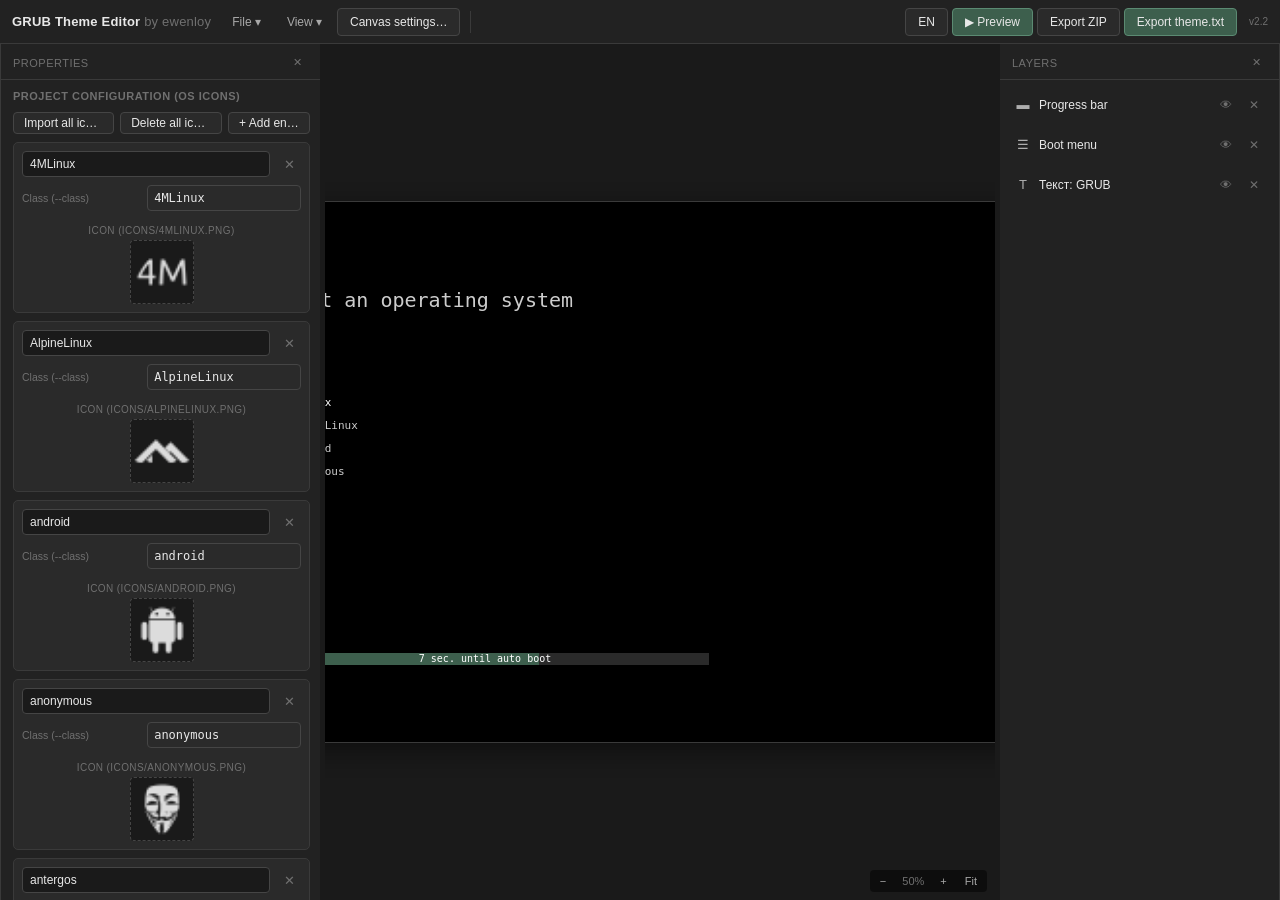
<file: index.html>
<!DOCTYPE html>
<html lang="ru">
<head>
<meta charset="UTF-8">
<title>GRUB Theme Editor by ewenloy</title>
<link rel="stylesheet" href="editor.css">

</head>
<body>
<div id="app">

  <div id="topbar">
    <div class="title">GRUB Theme Editor <span>by ewenloy</span></div>

    <div class="menu-item" id="menu-file">
      <button class="menu-btn" id="menu-file-btn">Файл ▾</button>
      <div class="menu-dropdown" id="menu-file-dropdown"></div>
    </div>
    <div class="menu-item" id="menu-view">
      <button class="menu-btn" id="menu-view-btn">Вид ▾</button>
      <div class="menu-dropdown" id="menu-view-dropdown"></div>
    </div>
    <button id="btn-canvas-props">Параметры холста…</button>

    <div class="divider"></div>

    <div id="top-toolbar">
      <span class="tb-label">ВСТАВКА</span>
      <button id="tb-add-menu">+ Меню</button>
      <button id="tb-add-progress">+ Прогресс-бар</button>
      <button id="tb-add-circular">+ Круг. прогресс</button>
      <button id="tb-add-label">+ Текст</button>
      <button id="tb-add-box">+ Прямоугольник</button>
      <button id="tb-add-image">+ Картинка</button>
      <input type="file" id="tb-image-file" accept="image/*" style="display:none;">
    </div>

    <div class="spacer"></div>

    <button id="btn-lang" title="Язык интерфейса / UI language">RU</button>
    <button id="btn-preview" title="Превью GRUB (как в Construct ▶)" style="background:var(--accent-dim);border-color:var(--accent);">▶ Превью</button>
    <button id="btn-export-zip">Экспорт ZIP</button>
    <button class="primary" id="btn-export">Экспорт theme.txt</button>
    <span style="font-size:10px;color:var(--text-2);margin-left:8px;user-select:none;" title="Версия сборки editor.js — если видна, код обновлён">v2.2</span>
  </div>

  <div id="main-row">

    <div id="inspector-wrap" class="panel-col" style="width:320px;">
      <div id="inspector" class="panel-col" style="flex:1;min-height:0;">
        <div class="panel-header"><span>Свойства</span><span class="close-x" data-panel="inspector-wrap">✕</span></div>
        <div id="inspector-body" style="overflow-y:auto;flex:1;"></div>
      </div>
    </div>

    <div class="splitter-v" data-resize="inspector-wrap"></div>

    <div id="canvas-wrap" class="panel-col" style="flex:1;">
      <div id="stage-shell">
        <canvas id="stage" width="960" height="540"></canvas>
      </div>
      <div class="zoom-hud">
        <button id="zoom-out">−</button>
        <span class="zoom-val" id="zoom-val">50%</span>
        <button id="zoom-in">+</button>
        <button id="zoom-fit">Fit</button>
      </div>
    </div>

    <div class="splitter-v" data-resize="right-wrap"></div>

    <div id="right-wrap" class="panel-col" style="width:280px;">
      <div id="project-tree-wrap" class="panel-col" style="flex:1;min-height:80px;">
        <div class="panel-header"><span>Проект</span><span class="close-x" data-panel="project-tree-wrap">✕</span></div>
        <div style="padding:6px 8px;display:flex;gap:6px;">
          <input id="project-tree-search" placeholder="Поиск…" style="flex:1;background:var(--bg-2);border:1px solid var(--border-light);color:var(--text-0);padding:5px 8px;border-radius:4px;font-size:11px;">
        </div>
        <div id="project-tree" style="overflow:auto;flex:1;padding:4px 6px;font-size:11.5px;line-height:1.5;"></div>
      </div>
      <div class="splitter-h" data-resize="project-tree-wrap"></div>
      <div id="layers" class="panel-col" style="height:45%;min-height:80px;">
        <div class="panel-header"><span>Слои</span><span class="close-x" data-panel="layers">✕</span></div>
        <div id="layer-list" style="overflow:auto;flex:1;"></div>
      </div>
    </div>

  </div>
</div>

<!-- контекстное меню правого клика по холсту -->
<div id="ctx-menu">
  <div id="ctx-layer-actions" style="display:none;">
    <div class="menu-hint" id="ctx-layer-name"></div>
    <div class="menu-row" data-ctx="front">На передний план</div>
    <div class="menu-row" data-ctx="forward">На уровень выше ↑</div>
    <div class="menu-row" data-ctx="backward">На уровень ниже ↓</div>
    <div class="menu-row" data-ctx="back">На задний план</div>
    <div class="menu-sep"></div>
    <div class="menu-row" data-ctx="duplicate">Дублировать</div>
    <div class="menu-row" data-ctx="delete" style="color:var(--danger);">Удалить</div>
    <div class="menu-sep"></div>
  </div>
  <div id="ctx-add-actions">
    <div class="menu-row" data-add="label">+ Текст</div>
    <div class="menu-row" data-add="menu">+ Меню загрузки</div>
    <div class="menu-row" data-add="box">+ Прямоугольник</div>
    <div class="menu-row" data-add="progress">+ Прогресс-бар</div>
    <div class="menu-row" data-add="circular">+ Круговой прогресс</div>
    <div class="menu-row" data-add="image">+ Картинка</div>
  </div>
  <div class="menu-sep" id="ctx-sep-canvas"></div>
  <div class="menu-row" id="ctx-canvas-props">Параметры холста…</div>
</div>

<!-- модалка экспорта theme.txt -->
<div id="modal-bg">
  <div id="modal">
    <div class="m-head"><h3>theme.txt</h3><span class="close-x" id="modal-close">✕</span></div>
    <div class="m-body"><pre id="export-text"></pre></div>
    <div class="m-foot">
      <button id="btn-copy">Копировать</button>
      <button class="primary" id="btn-download">Скачать theme.txt</button>
    </div>
  </div>
</div>

<!-- модалка Canvas Properties -->
<div id="cp-modal-bg">
  <div id="cp-modal">
    <div class="m-head"><h3>Параметры холста</h3><span class="close-x" id="cp-close">✕</span></div>
    <div class="m-body">

      <div class="cp-section-title">Холст</div>
      <div class="cp-grid">
        <label class="cp-label" for="cp-preset">Пресет GRUB</label>
        <select id="cp-preset"></select>

        <label class="cp-label" for="cp-width">Ширина (px)</label>
        <input type="number" id="cp-width" placeholder="1920">

        <label class="cp-label" for="cp-height">Высота (px)</label>
        <input type="number" id="cp-height" placeholder="1080">
      </div>

      <div class="cp-section-title">Фон</div>
      <div class="cp-grid">
        <label class="cp-label" for="cp-bgcolor">Цвет фона</label>
        <input type="color" id="cp-bgcolor">

        <label class="cp-label">Фоновое изображение</label>
        <div class="cp-btn-row">
          <button id="cp-bg-browse">Обзор…</button>
          <button id="cp-bg-remove" class="ghost">Убрать</button>
        </div>
        <input type="file" id="cp-bg-file" accept="image/*" hidden>

        <label class="cp-label" for="cp-bg-scale">Масштабирование</label>
        <select id="cp-bg-scale">
          <option value="stretch">stretch</option>
          <option value="crop">crop</option>
          <option value="padding">padding</option>
          <option value="fitwidth">fitwidth</option>
          <option value="fitheight">fitheight</option>
        </select>

        <label class="cp-label">Выравнивание</label>
        <div class="cp-split">
          <select id="cp-bg-halign"><option value="left">left</option><option value="center">center</option><option value="right">right</option></select>
          <select id="cp-bg-valign"><option value="top">top</option><option value="center">center</option><option value="bottom">bottom</option></select>
        </div>
      </div>

      <div class="cp-section-title with-toggle">
        <span>Заголовок (title-text)</span>
        <label class="cp-switch"><input type="checkbox" id="cp-title-on"><span></span></label>
      </div>
      <div class="cp-grid">
        <label class="cp-label" for="cp-title-text">Текст заголовка</label>
        <input type="text" id="cp-title-text" placeholder="Название темы">

        <label class="cp-label" for="cp-title-color">Цвет заголовка</label>
        <input type="color" id="cp-title-color" value="#ffffff">
      </div>

      <div class="cp-section-title with-toggle">
        <span>Terminal-box</span>
        <label class="cp-switch"><input type="checkbox" id="cp-term-on"><span></span></label>
      </div>
      <div class="cp-grid">
        <label class="cp-label">Картинка рамки (9-patch)</label>
        <div class="cp-btn-row">
          <button id="cp-term-browse">Обзор…</button>
          <button id="cp-term-remove" class="ghost">Убрать</button>
        </div>
        <input type="file" id="cp-term-file" accept="image/*" hidden>

        <label class="cp-label" for="cp-term-border">Толщина рамки (px)</label>
        <input type="number" id="cp-term-border" placeholder="12">
      </div>

      <div class="cp-term-grid">
        <div class="cp-mini-field"><label for="cp-term-left">Left %</label><input type="number" id="cp-term-left"></div>
        <div class="cp-mini-field"><label for="cp-term-top">Top %</label><input type="number" id="cp-term-top"></div>
        <div class="cp-mini-field"><label for="cp-term-width">Width %</label><input type="number" id="cp-term-width"></div>
        <div class="cp-mini-field"><label for="cp-term-height">Height %</label><input type="number" id="cp-term-height"></div>
      </div>

      <div class="cp-section-title">Экспорт</div>
      <div class="cp-grid">
        <label class="cp-label" for="cp-coord-mode">Формат координат</label>
        <select id="cp-coord-mode">
          <option value="percent">проценты (25%)</option>
          <option value="px">пиксели (480)</option>
        </select>
      </div>

    </div>
    <div class="m-foot">
      <button id="cp-cancel">Отмена</button>
      <button class="primary" id="cp-ok">OK</button>
    </div>
  </div>
</div>

<div id="preview-bg" style="position:fixed;inset:0;background:rgba(0,0,0,0.85);display:none;align-items:center;justify-content:center;z-index:200;flex-direction:column;gap:12px;padding:20px;">
  <div style="display:flex;gap:8px;align-items:center;flex-wrap:wrap;justify-content:center;">
    <span style="font-size:12.5px;color:var(--text-0);font-weight:600;">Превью GRUB</span>
    <span id="preview-info" style="font-size:11px;color:var(--text-2);font-family:var(--mono);"></span>
    <label style="font-size:11px;color:var(--text-2);display:flex;gap:4px;align-items:center;">timeout <input id="preview-timeout" type="number" min="3" max="60" value="10" style="width:52px;background:var(--bg-2);border:1px solid var(--border-light);color:var(--text-0);padding:3px 6px;border-radius:4px;"></label>
    <button id="preview-close" style="margin-left:12px;">Закрыть</button>
  </div>
  <div style="background:#000;border:1px solid #333;border-radius:4px;overflow:hidden;max-width:92vw;max-height:82vh;display:flex;align-items:center;justify-content:center;">
    <canvas id="preview-canvas"></canvas>
  </div>
  <div style="font-size:11px;color:var(--text-2);max-width:720px;text-align:center;">Рендер приближён к GRUB (моноширинный шрифт, целые %, без скруглений). Для точного — тест в QEMU. Esc — закрыть.</div>
</div>
<script src="fflate.js"></script>
<script src="default-icons-data.js"></script>
<script src="lang-data.js"></script>
<script src="i18n.js"></script>
<script src="editor.js"></script>
<script>
document.getElementById('btn-preview').addEventListener('click', ()=>{ if(typeof openPreview==='function') openPreview(); });
document.getElementById('preview-close').addEventListener('click', ()=>{ if(typeof closePreview==='function') closePreview(); else document.getElementById('preview-bg').style.display='none'; });
document.getElementById('preview-bg').addEventListener('click', (e)=>{ if(e.target.id==='preview-bg'){ if(typeof closePreview==='function') closePreview(); else e.currentTarget.style.display='none'; } });
window.addEventListener('keydown', (e)=>{ if(e.key==='Escape'){ if(typeof closePreview==='function') closePreview(); else document.getElementById('preview-bg').style.display='none'; } });
</script>
</body>
</html>
</file>
<file: editor.css>
:root{
    --bg-0:#1a1a1a;
    --bg-1:#222222;
    --bg-2:#2a2a2a;
    --bg-3:#333333;
    --border:#3a3a3a;
    --border-light:#454545;
    --text-0:#e8e8e8;
    --text-1:#a8a8a8;
    --text-2:#707070;
    --accent:#5b8a72;
    --accent-dim:#3d5f4d;
    --danger:#a85b5b;
    --mono: "SF Mono","Cascadia Code","Consolas",monospace;
    --sans: -apple-system,"Segoe UI",sans-serif;
  }
  *{box-sizing:border-box;}
  html,body{
    margin:0;height:100%;
    background:var(--bg-0);
    color:var(--text-0);
    font-family:var(--sans);
    font-size:13px;
    overflow:hidden;
    user-select:none;
  }
  input, textarea{user-select:text;}
  #app{display:flex;flex-direction:column;height:100vh;}
  #main-row{display:flex;flex:1;min-height:0;}
  .splitter-v{width:5px;flex-shrink:0;background:var(--bg-0);cursor:col-resize;}
  .splitter-v:hover, .splitter-v.active{background:var(--accent-dim);}
  .splitter-h{height:5px;flex-shrink:0;background:var(--bg-0);cursor:row-resize;}
  .splitter-h:hover, .splitter-h.active{background:var(--accent-dim);}
  .panel-col{display:flex;flex-direction:column;min-width:0;min-height:0;overflow:hidden;}
  #inspector{display:flex;flex-direction:column;}
  /* ---------- TOPBAR ---------- */
  #topbar{
    height:44px;flex-shrink:0;
    display:flex;align-items:center;gap:4px;
    padding:0 12px;
    background:var(--bg-1);
    border-bottom:1px solid var(--border);
  }
  #topbar .title{font-weight:600;color:var(--text-0);letter-spacing:0.2px;white-space:nowrap;margin-right:6px;}
  #topbar .title span{color:var(--text-2);font-weight:400;}
  #topbar .spacer{flex:1;}
  #topbar .divider{width:1px;height:22px;background:var(--border);margin:0 6px;flex-shrink:0;}
  #top-toolbar{display:none;align-items:center;gap:4px;flex-shrink:0;min-width:0;}
  #top-toolbar .tb-label{font-size:10px;color:var(--text-2);letter-spacing:0.5px;margin-right:4px;white-space:nowrap;flex-shrink:0;}
  #top-toolbar button{padding:5px 10px;font-size:11.5px;}
  #top-toolbar button:disabled{opacity:.35;pointer-events:none;filter:grayscale(.3);}
  #ctx-add-actions .menu-row.disabled{opacity:.35;pointer-events:none;}
  #ctx-menu .menu-row.disabled{opacity:.35;pointer-events:none;}
  button{
    background:var(--bg-2);
    border:1px solid var(--border-light);
    color:var(--text-0);
    padding:6px 12px;
    border-radius:4px;
    font-size:12px;
    cursor:pointer;
    font-family:var(--sans);
    white-space:nowrap;
  }
  button:hover{background:var(--bg-3);}
  button.primary{background:var(--accent-dim);border-color:var(--accent);}
  button.primary:hover{background:var(--accent);}
  button:active{transform:translateY(1px);}
  input[type=file]{display:none;}

  /* ---------- MENU BAR (File / Вид) ---------- */
  .menu-item{position:relative;}
  .menu-btn{
    background:transparent;border:1px solid transparent;
    color:var(--text-1);
    padding:6px 10px;
    font-size:12px;border-radius:4px;
  }
  .menu-btn:hover, .menu-item.open .menu-btn{background:var(--bg-2);color:var(--text-0);}
  .menu-dropdown{
    position:absolute;top:calc(100% + 4px);left:0;
    background:var(--bg-2);
    border:1px solid var(--border-light);
    border-radius:5px;
    min-width:210px;
    box-shadow:0 8px 24px rgba(0,0,0,0.5);
    padding:4px;
    display:none;
    z-index:60;
  }
  .menu-item.open > .menu-dropdown{display:block;}
  /* сабменю импорта — только при ховере/открытии родителя, не всегда */
  #submenu-import > .menu-dropdown{display:none;}
  #submenu-import.open > .menu-dropdown,
  #submenu-import:hover > .menu-dropdown{display:block;}
  .menu-row{
    display:flex;align-items:center;justify-content:space-between;gap:14px;
    padding:7px 8px;border-radius:4px;
    cursor:pointer;font-size:12px;color:var(--text-0);
  }
  .menu-row:hover{background:var(--bg-3);}
  .menu-row .kbd{color:var(--text-2);font-size:10.5px;font-family:var(--mono);}
  .menu-check{display:flex;align-items:center;gap:8px;padding:7px 8px;border-radius:4px;cursor:pointer;font-size:12px;color:var(--text-0);}
  .menu-check:hover{background:var(--bg-3);}
  .menu-check .box{
    width:14px;height:14px;border-radius:3px;
    border:1px solid var(--border-light);
    display:flex;align-items:center;justify-content:center;
    font-size:10px;flex-shrink:0;background:var(--bg-0);
  }
  .menu-check.checked .box{background:var(--accent-dim);border-color:var(--accent);color:var(--text-0);}
  .menu-sep{height:1px;background:var(--border);margin:4px 2px;}

  /* ---------- CANVAS CONTEXT MENU ---------- */
  #ctx-menu{
    position:fixed;
    background:var(--bg-2);
    border:1px solid var(--border-light);
    border-radius:5px;
    min-width:210px;
    box-shadow:0 8px 24px rgba(0,0,0,0.5);
    padding:4px;
    display:none;
    z-index:70;
  }
  #ctx-menu.show{display:block;}
  #ctx-menu .menu-row{padding:7px 10px;}
  #ctx-menu .menu-row.disabled{opacity:0.35;pointer-events:none;}
  #ctx-menu .menu-hint{padding:2px 10px 6px;font-size:10px;color:var(--text-2);}

  /* ---------- LAYERS ---------- */
  #layers{background:var(--bg-1);border-right:1px solid var(--border);}
  .panel-header{
    padding:10px 12px 8px;
    font-size:11px;color:var(--text-2);
    text-transform:uppercase;letter-spacing:0.5px;
    border-bottom:1px solid var(--border);
    display:flex;justify-content:space-between;align-items:center;
    flex-shrink:0;
  }
  .panel-header button{padding:2px 8px;font-size:14px;line-height:1;}
  .panel-header .close-x{cursor:pointer;color:var(--text-2);padding:2px 6px;border-radius:3px;}
  .panel-header .close-x:hover{background:var(--bg-3);color:var(--danger);}
  #layer-list{overflow-y:auto;flex:1;padding:6px;}
  .layer-item{
    display:flex;align-items:center;gap:8px;
    padding:8px 8px;border-radius:4px;cursor:pointer;
    margin-bottom:2px;border:1px solid transparent;
  }
  .layer-item:hover{background:var(--bg-2);}
  .layer-item.active{background:var(--bg-2);border-color:var(--accent);}
  .layer-item .icon{width:16px;height:16px;flex-shrink:0;opacity:0.7;text-align:center;}
  .layer-item .name{flex:1;font-size:12px;color:var(--text-0);white-space:nowrap;overflow:hidden;text-overflow:ellipsis;}
  .layer-item .vis{
    width:20px;height:20px;display:flex;align-items:center;justify-content:center;
    color:var(--text-2);border-radius:3px;font-size:12px;
  }
  .layer-item .vis:hover{background:var(--bg-3);color:var(--text-0);}
  .layer-item.hidden{opacity:0.4;}
  .layer-item.dragging{opacity:0.45;border-color:var(--accent);}
  .layer-item.drop-before{box-shadow:0 -2px 0 var(--accent);}
  .layer-item.drop-after{box-shadow:0 2px 0 var(--accent);}
  .layer-item{cursor:grab;}
  .layer-item:active{cursor:grabbing;}

  /* ---------- CANVAS ---------- */
  #canvas-wrap{
    background:var(--bg-0);
    display:flex;align-items:center;justify-content:center;
    overflow:auto;position:relative;padding:20px;
  }
  #canvas-wrap.panning{cursor:grabbing !important;}
  #canvas-wrap.panning *{cursor:grabbing !important;}
  #stage-shell{position:relative;box-shadow:0 0 0 1px var(--border), 0 8px 30px rgba(0,0,0,0.5);flex-shrink:0;}
  #stage{display:block;background:#000;cursor:default;}
  .zoom-hud{
    position:absolute;bottom:8px;right:8px;
    display:flex;gap:2px;background:rgba(0,0,0,0.5);border-radius:4px;padding:2px;
  }
  .zoom-hud button{padding:3px 8px;font-size:11px;background:transparent;border:none;color:var(--text-1);}
  .zoom-hud button:hover{background:var(--bg-3);color:var(--text-0);}
  .zoom-hud .zoom-val{padding:3px 6px;font-size:11px;color:var(--text-2);}

  /* ---------- INSPECTOR ---------- */
  #inspector-wrap{background:var(--bg-1);border-left:1px solid var(--border);min-height:0;}
  #inspector{overflow-y:auto;min-height:60px;}
  #inspector-wrap{min-width:280px;}
  #inspector-wrap, #inspector{overflow-x:hidden;}
  #inspector-body{overflow-x:hidden;}
  /* кнопки в шапке секции иконок ОС: сжимаются и обрезаются троеточием, не ломая строку */
  .os-head-btn{min-width:0;flex:0 1 auto;overflow:hidden;text-overflow:ellipsis;white-space:nowrap;}
  .field-group{padding:10px 10px 10px 12px;border-bottom:1px solid var(--border);min-width:0;overflow:hidden;}
  .field-group h4{margin:0 0 10px;font-size:11px;color:var(--text-2);text-transform:uppercase;letter-spacing:0.5px;font-weight:600;overflow:hidden;text-overflow:ellipsis;white-space:nowrap;}
  .field{display:flex;align-items:center;gap:8px;margin-bottom:8px;min-width:0;overflow:hidden;}
  .field label{color:var(--text-1);font-size:12px;flex:0 0 42%;min-width:0;white-space:nowrap;overflow:hidden;text-overflow:ellipsis;}
  .field input[type=text]{background:var(--bg-2);border:1px solid var(--border-light);color:var(--text-0);padding:3px 6px;border-radius:4px;font-size:12px;flex:1;min-width:0;max-width:100%;box-sizing:border-box;font-family:var(--mono);height:26px;}
  .field input[type=number], .field select{background:var(--bg-2);border:1px solid var(--border-light);color:var(--text-0);padding:3px 6px;border-radius:4px;font-size:12px;flex:0 0 110px;width:110px;max-width:110px;min-width:0;box-sizing:border-box;font-family:var(--mono);height:26px;}
  .field textarea{
    background:var(--bg-2);border:1px solid var(--border-light);color:var(--text-0);
    padding:5px 7px;border-radius:4px;font-size:12px;width:100%;min-width:0;box-sizing:border-box;font-family:var(--sans);resize:vertical;
  }
  .field input[type=color]{width:32px;height:26px;padding:0;border:1px solid var(--border-light);border-radius:4px;background:none;cursor:pointer;flex-shrink:0;}
  .field input[type=checkbox]{width:16px;height:16px;cursor:pointer;flex-shrink:0;}
  .field select{font-family:var(--sans);}
  .row2{display:grid;grid-template-columns:1fr 1fr;gap:8px;align-items:start !important;align-content:start;}
  .row2 .field{display:flex;flex-direction:column;align-items:stretch;gap:3px;margin-bottom:0;align-self:start;}
  .row2 .field label{flex:none;font-size:10px;color:var(--text-2);}
  .row2 input{width:100%!important;max-width:100%;height:26px!important;min-height:26px !important;max-height:26px !important;align-self:start !important;flex:none !important;align-items:center;}
  .empty-msg{padding:24px 16px;color:var(--text-2);font-size:12px;text-align:center;line-height:1.5;}
  .swatches{display:flex;gap:6px;flex-wrap:wrap;margin-top:6px;}
  .hint-small{font-size:11px;color:var(--text-2);margin-top:4px;line-height:1.4;}
  .img-slot-mini{
    display:flex;align-items:center;justify-content:space-between;gap:10px;padding:0 0 0 0;
    background:transparent;border:none;cursor:default;margin-bottom:6px;min-width:0;
  }
  .img-slot-mini .txt{font-size:12px;color:var(--text-1);flex:1;min-width:0;white-space:nowrap;overflow:hidden;text-overflow:ellipsis;}
  .img-slot-mini .thumb{
    width:34px;height:26px;border-radius:4px;background:var(--bg-2);border:1px dashed var(--border-light);
    display:flex;align-items:center;justify-content:center;overflow:hidden;flex-shrink:0;color:var(--text-2);cursor:pointer;font-size:13px;
  }
  .img-slot-mini .thumb:hover{border-color:var(--accent);border-style:solid;}
  .img-slot-mini .thumb img{width:100%;height:100%;object-fit:contain;}
  /* сетка 3х3 для честного 9-slice виджета (углы/края/центр по отдельности) */
  .nine-slot-cell{display:block;margin:0;padding:0;}
  .nine-slot-cell .thumb{width:100%;height:28px;}
  /* одиночный слот (не 9-patch): слой "Картинка", center_bitmap, tick_bitmap — крупное превью */
  .single-slot-cell{display:block;margin:0;padding:0;}
  .single-slot-cell .thumb{width:96px;height:96px;font-size:28px;}

  ::-webkit-scrollbar{width:9px;height:9px;}
  ::-webkit-scrollbar-track{background:transparent;}
  ::-webkit-scrollbar-thumb{background:var(--border-light);border-radius:5px;}
  ::-webkit-scrollbar-thumb:hover{background:var(--text-2);}

  /* ---------- OS CONFIG PANEL ---------- */
  .os-entry{border:1px solid var(--border);border-radius:5px;padding:8px;margin-bottom:8px;background:var(--bg-2);}
  .os-entry-head{display:flex;align-items:center;gap:8px;margin-bottom:8px;}
  .os-entry-head input[type=text]{
    flex:1;background:var(--bg-0);border:1px solid var(--border-light);color:var(--text-0);
    padding:5px 7px;border-radius:4px;font-size:12px;
  }
  /* Project tree как дерево */
  #project-tree-wrap{background:var(--bg-1) !important;}
  #project-tree{padding:6px 6px !important;}
  #project-tree *{font-size:12px;}
  #project-tree .tree-item{position:relative;display:flex;align-items:center;gap:6px;padding:3px 6px 3px 6px;border-radius:3px;cursor:pointer;white-space:nowrap;overflow:hidden;text-overflow:ellipsis;line-height:1.4;}
  #project-tree .tree-item:hover{background:var(--bg-2);}
  #project-tree .tree-item.active{background:var(--accent-dim);color:var(--text-0);}
  #project-tree .tree-section{font-size:10px;letter-spacing:0.5px;color:var(--text-2);margin:10px 4px 4px;font-weight:600;}
  #project-tree .tree-section:first-child{margin-top:2px;}
  #project-tree .tree-branch{border-left:1px solid var(--border);margin-left:9px;padding-left:0;}
  #project-tree .tree-leaf{padding-left:14px;}
  #project-tree .tree-folder{font-weight:500;}
  #project-tree .exp{width:12px;height:12px;display:flex;align-items:center;justify-content:center;color:var(--text-2);font-size:9px;flex-shrink:0;user-select:none;}
  #project-tree .exp.collapsed{transform:rotate(-90deg);}
  #project-tree .ico{flex-shrink:0;font-size:11px;opacity:0.9;}
  .os-entry-head .os-del{color:var(--text-2);cursor:pointer;padding:2px 6px;border-radius:3px;}
  .os-entry-head .os-del:hover{color:var(--danger);background:var(--bg-3);}
  .slot-row{display:flex;gap:8px;}
  .slot{flex:1;display:flex;flex-direction:column;align-items:center;gap:4px;}
  .slot-label{font-size:10px;color:var(--text-2);text-transform:uppercase;letter-spacing:0.4px;}
  .slot-box{
    width:64px;height:64px;flex-shrink:0;background:var(--bg-0);border:1px dashed var(--border-light);border-radius:4px;
    display:flex;align-items:center;justify-content:center;font-size:22px;cursor:pointer;overflow:hidden;color:var(--text-2);
    image-rendering:pixelated;
  }
  .slot-box:hover{border-color:var(--accent);}
  .slot-box img{width:100%;height:100%;object-fit:contain;image-rendering:auto;}
  .slot input[type=file]{display:none;}
  #btn-add-os-entry{width:auto;margin-top:2px;}

  /* ---------- MODAL ---------- */
  #modal-bg{position:fixed;inset:0;background:rgba(0,0,0,0.6);display:none;align-items:center;justify-content:center;z-index:100;}
  #modal-bg.show{display:flex;}
  #modal{
    background:var(--bg-1);border:1px solid var(--border-light);border-radius:6px;
    width:560px;max-height:80vh;display:flex;flex-direction:column;box-shadow:0 20px 60px rgba(0,0,0,0.6);
  }
  #modal.wide{width:640px;}
  #modal .m-head{padding:14px 16px;border-bottom:1px solid var(--border);display:flex;justify-content:space-between;align-items:center;}
  #modal .m-head h3{margin:0;font-size:14px;}
  #modal .m-head .close-x{cursor:pointer;color:var(--text-2);padding:2px 8px;border-radius:3px;}
  #modal .m-head .close-x:hover{background:var(--bg-3);color:var(--danger);}
  #modal .m-body{padding:16px;overflow:auto;}
  #modal pre{
    background:var(--bg-0);border:1px solid var(--border);border-radius:4px;padding:12px;
    font-family:var(--mono);font-size:11.5px;line-height:1.6;color:var(--text-0);
    white-space:pre-wrap;word-break:break-word;
  }
  #modal .m-foot{padding:12px 16px;border-top:1px solid var(--border);display:flex;justify-content:flex-end;gap:8px;}

  /* Canvas Properties modal */
  #cp-modal-bg{position:fixed;inset:0;background:rgba(0,0,0,0.6);display:none;align-items:center;justify-content:center;z-index:100;padding:16px;}
  #cp-modal-bg.show{display:flex;}
  #cp-modal{background:var(--bg-1);border:1px solid var(--border-light);border-radius:8px;width:520px;max-width:100%;box-shadow:0 20px 60px rgba(0,0,0,0.6);display:flex;flex-direction:column;max-height:90vh;overflow:hidden;}
  #cp-modal .m-head{padding:14px 18px;border-bottom:1px solid var(--border);display:flex;justify-content:space-between;align-items:center;flex-shrink:0;}
  #cp-modal .m-head h3{margin:0;font-size:14px;}
  #cp-modal .m-head .close-x{cursor:pointer;color:var(--text-2);padding:2px 8px;border-radius:3px;}
  #cp-modal .m-head .close-x:hover{background:var(--bg-3);color:var(--danger);}
  #cp-modal .m-body{padding:18px 20px;overflow-y:auto;overflow-x:hidden;flex:1;min-height:0;scrollbar-gutter:stable;}
  #cp-modal .m-foot{padding:12px 18px;border-top:1px solid var(--border);display:flex;justify-content:flex-end;gap:8px;flex-shrink:0;}

  .cp-section-title{font-size:10.5px;font-weight:700;letter-spacing:0.6px;text-transform:uppercase;color:var(--accent);margin:18px 0 10px;padding-bottom:6px;border-bottom:1px solid var(--border);}
  .cp-section-title:first-child{margin-top:0;}
  .cp-section-title.with-toggle{display:flex;align-items:center;justify-content:space-between;}
  .cp-grid{display:grid;grid-template-columns:170px 1fr;gap:10px 14px;align-items:center;}
  .cp-label{color:var(--text-1);font-size:12.5px;font-weight:500;line-height:1.2;}
  .cp-grid select,.cp-grid input[type=text],.cp-grid input[type=number]{width:100%;background:var(--bg-2);border:1px solid var(--border-light);color:var(--text-0);padding:7px 10px;border-radius:5px;font-size:12.5px;outline:none;min-width:0;}
  .cp-grid input[type=number]{font-family:var(--mono);}
  .cp-grid input[type=color]{width:44px;height:30px;padding:2px;cursor:pointer;background:var(--bg-2);border:1px solid var(--border-light);border-radius:5px;justify-self:start;}
  .cp-grid select:focus,.cp-grid input:focus{border-color:var(--accent);}
  .cp-btn-row{display:flex;gap:8px;}
  .cp-btn-row button{flex:1;}
  .cp-btn-row button.ghost{background:transparent;}
  .cp-split{display:flex;gap:8px;min-width:0;}
  .cp-split select{flex:1;min-width:0;background:var(--bg-2);border:1px solid var(--border-light);color:var(--text-0);padding:7px 10px;border-radius:5px;font-size:12.5px;}
  .cp-term-grid{display:grid;grid-template-columns:1fr 1fr;gap:10px 14px;margin-top:10px;}
  .cp-mini-field{display:flex;flex-direction:column;gap:5px;}
  .cp-mini-field label{font-size:11px;color:var(--text-2);letter-spacing:0.3px;}
  .cp-mini-field input{width:100%;background:var(--bg-2);border:1px solid var(--border-light);color:var(--text-0);padding:7px 10px;border-radius:5px;font-size:12.5px;font-family:var(--mono);outline:none;min-width:0;}
  .cp-mini-field input:focus{border-color:var(--accent);}
  /* switch */
  .cp-switch{position:relative;display:inline-block;width:36px;height:20px;cursor:pointer;flex-shrink:0;}
  .cp-switch input{opacity:0;width:0;height:0;}
  .cp-switch span{position:absolute;inset:0;background:var(--bg-3);border:1px solid var(--border-light);border-radius:10px;transition:.2s;}
  .cp-switch span::after{content:'';position:absolute;width:14px;height:14px;left:2px;top:2px;background:var(--text-1);border-radius:50%;transition:.2s;}
  .cp-switch input:checked + span{background:var(--accent-dim);border-color:var(--accent);}
  .cp-switch input:checked + span::after{transform:translateX(16px);background:#fff;}
</file>
